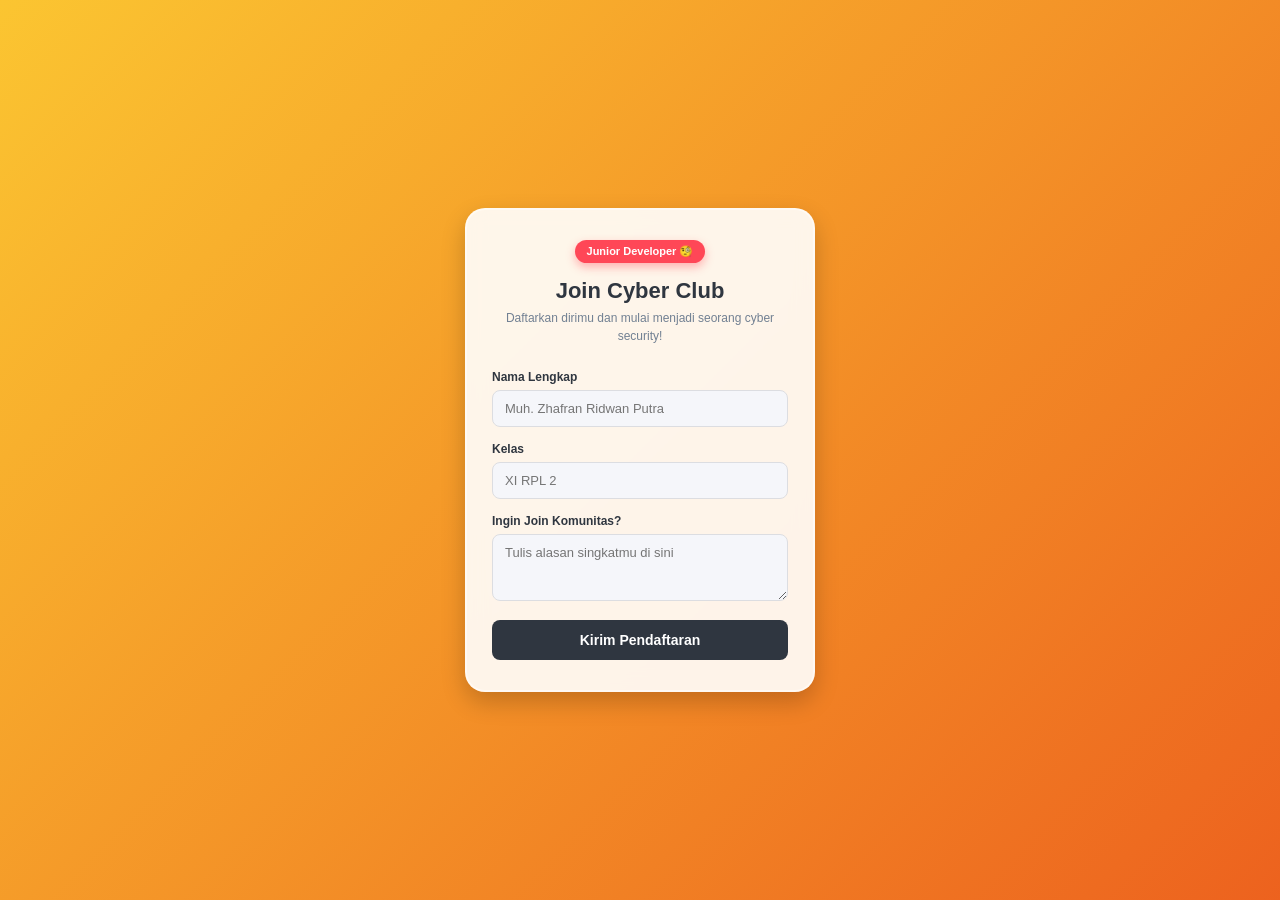
<file: index.html>
<!DOCTYPE html>
<html lang="id">
<head>
    <meta charset="UTF-8">
    <meta name="viewport" content="width=device-width, initial-scale=1.0">
    <link rel="stylesheet" href="style.css">
    <title>Pendaftaran Cyber Club</title>
</head>
<body>


    <div class="profile-card">
        
        <div class="form-header">
            
            <span class="badge">Junior Developer 🧐</span>
            <h2>Join Cyber Club</h2>
            <p>Daftarkan dirimu dan mulai menjadi seorang cyber security!</p>
        </div>

        <form>
            <div class="Input-Group">
                <label for="nama">Nama Lengkap</label>
            
                <input type="text" id="nama" placeholder="Muh. Zhafran Ridwan Putra" required>
            </div>

            <div class="Input-Group">
                <label for="kelas">Kelas</label>
                <input type="text" id="kelas" placeholder="XI RPL 2" required>
            </div>

            
            <div class="Input-Group">
                <label for="alasan">Ingin join komunitas?</label>
                <textarea id="alasan" rows="3" placeholder="Tulis alasan singkatmu di sini" required></textarea>
            </div>

            <button type="submit" class="btn btn-submit">Kirim Pendaftaran</button>
        </form>

    </div>

</body>
</html>
</file>
<file: style.css>
/* Mengatur font dan reset dasar */
* {
    margin: 0;
    padding: 0;
    box-sizing: border-box;
}

/* Tampilan Background dengan Gradasi Warna Gen-Z */
body {
    background: linear-gradient(135deg, #fbc531, #e84118, #9c88ff, #00a8ff);
    background-size: 400% 400%;
    animation: gradientBG 10s ease infinite;
    font-family: 'Segoe UI', Tahoma, Geneva, Verdana, sans-serif;
    display: flex;
    justify-content: center;
    align-items: center;
    height: 100vh;
}

@keyframes gradientBG {
    0% { background-position: 0% 50%; }
    50% { background-position: 100% 50%; }
    100% { background-position: 0% 50%; }
}

/* Kotak Kartu Form */
.profile-card {
    background: rgba(255, 255, 255, 0.9);
    backdrop-filter: blur(10px);
    width: 350px;
    padding: 30px 25px;
    text-align: center;
    border-radius: 20px;
    box-shadow: 0 10px 25px rgba(0, 0, 0, 0.2);
    position: relative;
    border: 2px solid rgba(255, 255, 255, 0.5);
}

/* Badge / Label Status di Atas */
.badge {
    background: #ff4757;
    color: white;
    font-size: 11px;
    font-weight: bold;
    padding: 5px 12px;
    border-radius: 20px;
    display: inline-block;
    margin-bottom: 15px;
    box-shadow: 0 4px 10px rgba(255, 71, 87, 0.4);
}

/* Header Teks Form */
.form-header h2 {
    font-size: 22px;
    color: #2f3640;
    margin-bottom: 5px;
}

.form-header p {
    font-size: 12px;
    color: #718093;
    line-height: 1.5;
    margin-bottom: 25px;
}

/* --- TAMBAHAN DARI PARTNER: STYLING FORM INPUT --- */
.Input-Group {
    margin-bottom: 15px;
    text-align: left;
}

.Input-Group label {
    display: block;
    font-size: 12px;
    color: #2f3640;
    font-weight: 600;
    margin-bottom: 6px;
    text-transform: capitalize;
}

.Input-Group input, 
.Input-Group textarea {
    width: 100%;
    padding: 10px 12px;
    border: 1.5px solid #dcdde1;
    border-radius: 8px;
    font-family: inherit;
    font-size: 13px;
    color: #2f3640;
    background-color: #f5f6fa;
    outline: none;
    transition: all 0.3s ease;
}

/* Efek saat inputan diklik (Fokus) */
.Input-Group input:focus, 
.Input-Group textarea:focus {
    border-color: #9c88ff;
    background-color: #fff;
    box-shadow: 0 0 0 3px rgba(156, 136, 255, 0.2);
}

/* Styling Tombol Kirim */
.btn {
    display: block;
    width: 100%;
    padding: 12px;
    border-radius: 8px;
    font-size: 14px;
    font-weight: bold;
    color: white;
    border: none;
    cursor: pointer;
    transition: transform 0.2s ease, box-shadow 0.2s ease;
}

.btn-submit {
    background: #2f3640;
    margin-top: 10px;
}

.btn:hover {
    transform: translateY(-3px);
    box-shadow: 0 5px 15px rgba(0, 0, 0, 0.2);
    background: #1e272e;
}
</file>
<file: pembelajaran 1.css>
/* Mengatur font dan reset dasar */
* {
    margin: 0;
    padding: 0;
    box-sizing: border-box;
}

/* Tampilan Background dengan Gradasi Warna Gen-Z */
body {
    background: linear-gradient(135deg, #fbc531, #e84118, #9c88ff, #00a8ff);
    background-size: 400% 400%;
    animation: gradientBG 10s ease infinite;
    font-family: 'Segoe UI', Tahoma, Geneva, Verdana, sans-serif;
    display: flex;
    justify-content: center;
    align-items: center;
    height: 100vh;
}

@keyframes gradientBG {
    0% { background-position: 0% 50%; }
    50% { background-position: 100% 50%; }
    100% { background-position: 0% 50%; }
}

/* Kotak Kartu Form */
.profile-card {
    background: rgba(255, 255, 255, 0.9);
    backdrop-filter: blur(10px);
    width: 350px;
    padding: 30px 25px;
    text-align: center;
    border-radius: 20px;
    box-shadow: 0 10px 25px rgba(0, 0, 0, 0.2);
    position: relative;
    border: 2px solid rgba(255, 255, 255, 0.5);
}

/* Badge / Label Status di Atas */
.badge {
    background: #ff4757;
    color: white;
    font-size: 11px;
    font-weight: bold;
    padding: 5px 12px;
    border-radius: 20px;
    display: inline-block;
    margin-bottom: 15px;
    box-shadow: 0 4px 10px rgba(255, 71, 87, 0.4);
}

/* Header Teks Form */
.form-header h2 {
    font-size: 22px;
    color: #2f3640;
    margin-bottom: 5px;
}

.form-header p {
    font-size: 12px;
    color: #718093;
    line-height: 1.5;
    margin-bottom: 25px;
}

/* --- TAMBAHAN DARI PARTNER: STYLING FORM INPUT --- */
.Input-Group {
    margin-bottom: 15px;
    text-align: left;
}

.Input-Group label {
    display: block;
    font-size: 12px;
    color: #2f3640;
    font-weight: 600;
    margin-bottom: 6px;
    text-transform: capitalize;
}

.Input-Group input, 
.Input-Group textarea {
    width: 100%;
    padding: 10px 12px;
    border: 1.5px solid #dcdde1;
    border-radius: 8px;
    font-family: inherit;
    font-size: 13px;
    color: #2f3640;
    background-color: #f5f6fa;
    outline: none;
    transition: all 0.3s ease;
}

/* Efek saat inputan diklik (Fokus) */
.Input-Group input:focus, 
.Input-Group textarea:focus {
    border-color: #9c88ff;
    background-color: #fff;
    box-shadow: 0 0 0 3px rgba(156, 136, 255, 0.2);
}

/* Styling Tombol Kirim */
.btn {
    display: block;
    width: 100%;
    padding: 12px;
    border-radius: 8px;
    font-size: 14px;
    font-weight: bold;
    color: white;
    border: none;
    cursor: pointer;
    transition: transform 0.2s ease, box-shadow 0.2s ease;
}

.btn-submit {
    background: #2f3640;
    margin-top: 10px;
}

.btn:hover {
    transform: translateY(-3px);
    box-shadow: 0 5px 15px rgba(0, 0, 0, 0.2);
    background: #1e272e;
}
</file>
